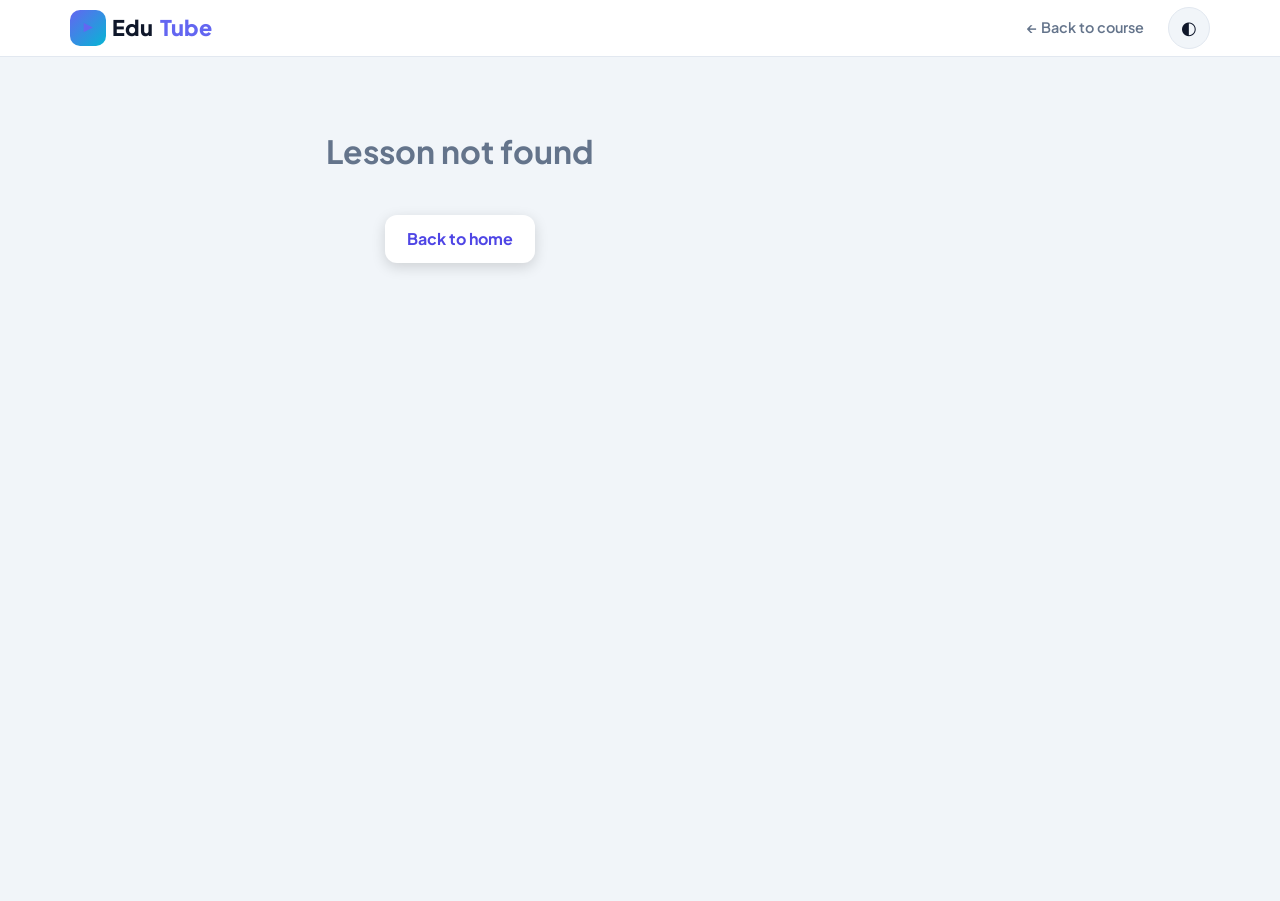
<file: watch.html>
<!DOCTYPE html>
<html lang="en">
<head>
  <meta charset="UTF-8" />
  <meta name="viewport" content="width=device-width, initial-scale=1.0" />
  <title>Watch — EduTube</title>
  <link rel="preconnect" href="https://fonts.googleapis.com" />
  <link rel="preconnect" href="https://fonts.gstatic.com" crossorigin />
  <link href="https://fonts.googleapis.com/css2?family=Plus+Jakarta+Sans:wght@400;500;600;700;800&display=swap" rel="stylesheet" />
  <link rel="stylesheet" href="styles.css" />
</head>
<body class="watch-layout">
  <header class="site-header site-header--compact">
    <div class="container header-inner">
      <a href="index.html" class="logo"><span class="logo-icon">▶</span>Edu<span>Tube</span></a>
      <a href="#" class="back-link" id="backToCourse">← Back to course</a>
      <button type="button" class="icon-btn" id="themeToggle" aria-label="Toggle theme">◐</button>
    </div>
  </header>

  <main class="watch-main" id="watchMain">
    <p class="loading-text container">Loading lesson…</p>
  </main>

  <script src="utils.js"></script>
  <script src="watch.js"></script>
</body>
</html>
</file>
<file: styles.css>
/* EduTube — educational web app */
:root {
  --primary: #6366f1;
  --primary-dark: #4f46e5;
  --accent: #06b6d4;
  --success: #10b981;
  --text: #0f172a;
  --text-muted: #64748b;
  --bg: #f1f5f9;
  --surface: #ffffff;
  --border: #e2e8f0;
  --radius: 12px;
  --radius-lg: 20px;
  --shadow: 0 4px 24px rgba(15, 23, 42, 0.06);
  --font: "Plus Jakarta Sans", system-ui, sans-serif;
  --header-h: 68px;
}

[data-theme="dark"] {
  --text: #f1f5f9;
  --text-muted: #94a3b8;
  --bg: #0f172a;
  --surface: #1e293b;
  --border: #334155;
  --shadow: 0 4px 24px rgba(0, 0, 0, 0.3);
}

*,
*::before,
*::after {
  box-sizing: border-box;
}

html {
  scroll-behavior: smooth;
}

body {
  margin: 0;
  font-family: var(--font);
  font-size: 1rem;
  line-height: 1.6;
  color: var(--text);
  background: var(--bg);
  min-height: 100vh;
}

img {
  max-width: 100%;
  display: block;
}

a {
  color: inherit;
  text-decoration: none;
}

.container {
  width: min(1140px, 100% - 2rem);
  margin-inline: auto;
}

.sr-only {
  position: absolute;
  width: 1px;
  height: 1px;
  padding: 0;
  margin: -1px;
  overflow: hidden;
  clip: rect(0, 0, 0, 0);
  border: 0;
}

.skip-link {
  position: absolute;
  top: -100px;
  left: 1rem;
  z-index: 9999;
  padding: 0.5rem 1rem;
  background: var(--primary);
  color: #fff;
  border-radius: var(--radius);
}

.skip-link:focus {
  top: 1rem;
}

/* Header */
.site-header {
  position: sticky;
  top: 0;
  z-index: 100;
  background: var(--surface);
  border-bottom: 1px solid var(--border);
  backdrop-filter: blur(12px);
}

.site-header--compact .header-inner {
  min-height: 56px;
}

.header-inner {
  display: flex;
  align-items: center;
  gap: 1rem;
  min-height: var(--header-h);
}

.logo {
  font-weight: 800;
  font-size: 1.35rem;
  display: flex;
  align-items: center;
  gap: 0.4rem;
  flex-shrink: 0;
}

.logo span {
  color: var(--primary);
}

.logo-icon {
  background: linear-gradient(135deg, var(--primary), var(--accent));
  color: #fff;
  width: 36px;
  height: 36px;
  border-radius: 10px;
  display: grid;
  place-items: center;
  font-size: 0.75rem;
}

.main-nav {
  display: flex;
  gap: 1.5rem;
  margin-left: 1rem;
}

.main-nav a {
  font-weight: 600;
  font-size: 0.95rem;
  color: var(--text-muted);
}

.main-nav a:hover,
.main-nav a.active {
  color: var(--primary);
}

.header-actions {
  display: flex;
  align-items: center;
  gap: 0.5rem;
  margin-left: auto;
}

.search-form {
  display: flex;
  background: var(--bg);
  border: 1px solid var(--border);
  border-radius: 999px;
  overflow: hidden;
  max-width: 240px;
}

.search-form input {
  border: none;
  background: transparent;
  padding: 0.5rem 1rem;
  font: inherit;
  color: var(--text);
  width: 100%;
  min-width: 0;
}

.search-form input:focus {
  outline: none;
}

.search-form button {
  border: none;
  background: transparent;
  padding: 0 1rem;
  cursor: pointer;
  color: var(--text-muted);
  font-size: 1.1rem;
}

.icon-btn {
  width: 42px;
  height: 42px;
  border-radius: 50%;
  border: 1px solid var(--border);
  background: var(--bg);
  cursor: pointer;
  font-size: 1.1rem;
  color: var(--text);
}

.nav-toggle {
  display: none;
  flex-direction: column;
  gap: 5px;
  padding: 0.5rem;
  border: 1px solid var(--border);
  background: var(--bg);
  border-radius: 8px;
  cursor: pointer;
  margin-left: auto;
}

.nav-toggle span {
  width: 22px;
  height: 2px;
  background: var(--text);
  border-radius: 1px;
}

.back-link {
  margin-left: auto;
  margin-right: 0.5rem;
  font-weight: 600;
  font-size: 0.9rem;
  color: var(--text-muted);
}

.back-link:hover {
  color: var(--primary);
}

/* Hero */
.hero {
  background: linear-gradient(135deg, #6366f1 0%, #8b5cf6 45%, #06b6d4 100%);
  color: #fff;
  padding: 3rem 0 4rem;
  margin-bottom: 2rem;
}

.hero-grid {
  display: grid;
  grid-template-columns: 1.4fr 1fr;
  gap: 2rem;
  align-items: center;
}

.hero-badge {
  display: inline-block;
  background: rgba(255, 255, 255, 0.2);
  padding: 0.35rem 0.9rem;
  border-radius: 999px;
  font-size: 0.85rem;
  font-weight: 600;
  margin: 0 0 1rem;
}

.hero h1 {
  font-size: clamp(1.75rem, 4vw, 2.75rem);
  line-height: 1.15;
  margin: 0 0 1rem;
  font-weight: 800;
}

.hero-text {
  opacity: 0.92;
  font-size: 1.05rem;
  max-width: 520px;
  margin: 0 0 1.5rem;
}

.hero-actions {
  display: flex;
  flex-wrap: wrap;
  gap: 0.75rem;
}

.hero-stats {
  display: grid;
  gap: 1rem;
}

.stat-card {
  background: rgba(255, 255, 255, 0.15);
  backdrop-filter: blur(8px);
  border-radius: var(--radius);
  padding: 1.25rem 1.5rem;
  border: 1px solid rgba(255, 255, 255, 0.2);
}

.stat-card strong {
  display: block;
  font-size: 2rem;
  font-weight: 800;
}

.stat-card span {
  font-size: 0.9rem;
  opacity: 0.9;
}

/* Buttons */
.btn {
  display: inline-flex;
  align-items: center;
  justify-content: center;
  padding: 0.7rem 1.4rem;
  font: inherit;
  font-weight: 700;
  border-radius: var(--radius);
  border: none;
  cursor: pointer;
  transition: transform 0.15s, box-shadow 0.15s;
}

.btn-primary {
  background: #fff;
  color: var(--primary-dark);
  box-shadow: 0 4px 14px rgba(0, 0, 0, 0.15);
}

.btn-primary:hover {
  transform: translateY(-2px);
}

.btn-ghost {
  background: transparent;
  color: #fff;
  border: 2px solid rgba(255, 255, 255, 0.6);
}

.btn-ghost:hover {
  background: rgba(255, 255, 255, 0.1);
}

.btn-outline {
  background: transparent;
  border: 2px solid var(--primary);
  color: var(--primary);
}

.btn-outline:hover {
  background: var(--primary);
  color: #fff;
}

.btn-sm {
  padding: 0.45rem 0.9rem;
  font-size: 0.875rem;
}

.btn-success {
  background: var(--success);
  color: #fff;
}

/* Sections */
.section {
  padding-bottom: 3rem;
}

.section-head {
  margin-bottom: 1.25rem;
}

.section-head h2 {
  margin: 0;
  font-size: 1.5rem;
  font-weight: 800;
}

.section-head p {
  margin: 0.25rem 0 0;
  color: var(--text-muted);
}

/* Categories */
.category-grid {
  display: grid;
  grid-template-columns: repeat(auto-fill, minmax(160px, 1fr));
  gap: 1rem;
}

.category-card {
  background: var(--surface);
  border: 1px solid var(--border);
  border-radius: var(--radius);
  padding: 1.25rem;
  text-align: center;
  cursor: pointer;
  transition: border-color 0.15s, box-shadow 0.15s, transform 0.15s;
  font-family: inherit;
  color: var(--text);
}

.category-card:hover,
.category-card.active {
  border-color: var(--primary);
  box-shadow: var(--shadow);
  transform: translateY(-3px);
}

.category-card .icon {
  font-size: 2rem;
  display: block;
  margin-bottom: 0.5rem;
}

.category-card h3 {
  margin: 0;
  font-size: 0.95rem;
  font-weight: 700;
}

/* Filter bar */
.filter-bar {
  display: flex;
  flex-wrap: wrap;
  gap: 0.5rem;
  margin-bottom: 1.25rem;
}

.filter-pill {
  padding: 0.4rem 1rem;
  border-radius: 999px;
  border: 1px solid var(--border);
  background: var(--surface);
  font: inherit;
  font-weight: 600;
  font-size: 0.875rem;
  cursor: pointer;
  color: var(--text);
}

.filter-pill:hover,
.filter-pill.active {
  background: var(--primary);
  border-color: var(--primary);
  color: #fff;
}

/* Course cards */
.course-grid {
  display: grid;
  grid-template-columns: repeat(auto-fill, minmax(300px, 1fr));
  gap: 1.5rem;
}

.course-card {
  background: var(--surface);
  border-radius: var(--radius-lg);
  overflow: hidden;
  border: 1px solid var(--border);
  box-shadow: var(--shadow);
  display: flex;
  flex-direction: column;
  transition: transform 0.2s, box-shadow 0.2s;
}

.course-card:hover {
  transform: translateY(-4px);
  box-shadow: 0 12px 40px rgba(99, 102, 241, 0.15);
}

.course-thumb {
  aspect-ratio: 16 / 9;
  object-fit: cover;
  width: 100%;
  background: var(--bg);
}

.course-body {
  padding: 1.25rem;
  flex: 1;
  display: flex;
  flex-direction: column;
}

.course-meta {
  display: flex;
  flex-wrap: wrap;
  gap: 0.5rem;
  margin-bottom: 0.5rem;
}

.tag {
  font-size: 0.7rem;
  font-weight: 700;
  text-transform: uppercase;
  letter-spacing: 0.04em;
  padding: 0.2rem 0.55rem;
  border-radius: 6px;
  background: var(--bg);
  color: var(--text-muted);
}

.tag--level {
  background: #dbeafe;
  color: #1d4ed8;
}

[data-theme="dark"] .tag--level {
  background: #1e3a5f;
  color: #93c5fd;
}

.course-body h3 {
  margin: 0 0 0.5rem;
  font-size: 1.1rem;
  line-height: 1.35;
}

.course-body h3 a:hover {
  color: var(--primary);
}

.course-desc {
  font-size: 0.9rem;
  color: var(--text-muted);
  margin: 0 0 1rem;
  flex: 1;
  display: -webkit-box;
  -webkit-line-clamp: 2;
  -webkit-box-orient: vertical;
  overflow: hidden;
}

.course-footer {
  display: flex;
  align-items: center;
  justify-content: space-between;
  gap: 0.5rem;
  font-size: 0.85rem;
  color: var(--text-muted);
}

.progress-bar {
  height: 6px;
  background: var(--bg);
  border-radius: 999px;
  overflow: hidden;
  margin-top: 0.75rem;
}

.progress-fill {
  height: 100%;
  background: linear-gradient(90deg, var(--primary), var(--accent));
  border-radius: 999px;
  transition: width 0.3s;
}

.course-row {
  display: flex;
  gap: 1rem;
  overflow-x: auto;
  padding-bottom: 0.5rem;
  scroll-snap-type: x mandatory;
}

.course-row .course-card {
  min-width: 280px;
  scroll-snap-align: start;
}

.empty-hint,
.empty-state {
  color: var(--text-muted);
  text-align: center;
  padding: 2rem;
}

.hidden {
  display: none !important;
}

/* Course page */
.course-page {
  padding: 2rem 0 3rem;
}

.course-hero {
  display: grid;
  grid-template-columns: 1.2fr 1fr;
  gap: 2rem;
  background: var(--surface);
  border-radius: var(--radius-lg);
  overflow: hidden;
  border: 1px solid var(--border);
  margin-bottom: 2rem;
}

.course-hero img {
  width: 100%;
  aspect-ratio: 16/9;
  object-fit: cover;
}

.course-hero-info {
  padding: 2rem;
  display: flex;
  flex-direction: column;
  justify-content: center;
}

.course-hero-info h1 {
  margin: 0.5rem 0 1rem;
  font-size: clamp(1.5rem, 3vw, 2rem);
}

.lesson-list {
  background: var(--surface);
  border: 1px solid var(--border);
  border-radius: var(--radius-lg);
  overflow: hidden;
}

.lesson-list h2 {
  margin: 0;
  padding: 1.25rem 1.5rem;
  font-size: 1.15rem;
  border-bottom: 1px solid var(--border);
}

.lesson-item {
  display: flex;
  align-items: center;
  gap: 1rem;
  padding: 1rem 1.5rem;
  border-bottom: 1px solid var(--border);
  transition: background 0.15s;
}

.lesson-item:last-child {
  border-bottom: none;
}

.lesson-item:hover {
  background: var(--bg);
}

.lesson-item.completed .lesson-num {
  background: var(--success);
  color: #fff;
}

.lesson-num {
  width: 36px;
  height: 36px;
  border-radius: 50%;
  background: var(--bg);
  display: grid;
  place-items: center;
  font-weight: 700;
  font-size: 0.9rem;
  flex-shrink: 0;
}

.lesson-info {
  flex: 1;
  min-width: 0;
}

.lesson-info h3 {
  margin: 0;
  font-size: 1rem;
}

.lesson-info span {
  font-size: 0.85rem;
  color: var(--text-muted);
}

/* Watch page */
.watch-layout .watch-main {
  display: grid;
  grid-template-columns: 1fr 360px;
  gap: 0;
  min-height: calc(100vh - 56px);
}

.watch-player-wrap {
  background: #000;
  display: flex;
  flex-direction: column;
}

.video-container {
  position: relative;
  padding-bottom: 56.25%;
  height: 0;
  background: #000;
}

.video-container iframe {
  position: absolute;
  top: 0;
  left: 0;
  width: 100%;
  height: 100%;
  border: 0;
}

.watch-info {
  padding: 1.5rem 2rem;
  background: var(--surface);
  border-top: 1px solid var(--border);
}

.watch-info h1 {
  margin: 0 0 0.5rem;
  font-size: 1.35rem;
}

.watch-sidebar {
  background: var(--surface);
  border-left: 1px solid var(--border);
  overflow-y: auto;
  max-height: calc(100vh - 56px);
}

.watch-sidebar h2 {
  margin: 0;
  padding: 1rem 1.25rem;
  font-size: 1rem;
  border-bottom: 1px solid var(--border);
  position: sticky;
  top: 0;
  background: var(--surface);
  z-index: 1;
}

.sidebar-lesson {
  display: flex;
  gap: 0.75rem;
  padding: 0.85rem 1.25rem;
  border-bottom: 1px solid var(--border);
  cursor: pointer;
  transition: background 0.15s;
}

.sidebar-lesson:hover {
  background: var(--bg);
}

.sidebar-lesson.active {
  background: rgba(99, 102, 241, 0.12);
  border-left: 3px solid var(--primary);
}

.sidebar-lesson.completed .lesson-check {
  color: var(--success);
}

.lesson-check {
  flex-shrink: 0;
  font-size: 1.1rem;
}

.watch-actions {
  display: flex;
  flex-wrap: wrap;
  gap: 0.75rem;
  margin-top: 1rem;
}

.loading-text,
.not-found {
  padding: 3rem;
  text-align: center;
  color: var(--text-muted);
}

.loading-overlay {
  position: fixed;
  inset: 0;
  background: var(--bg);
  display: grid;
  place-items: center;
  z-index: 200;
  transition: opacity 0.3s;
}

.loading-overlay.hidden {
  opacity: 0;
  pointer-events: none;
}

/* Footer */
.site-footer {
  background: var(--surface);
  border-top: 1px solid var(--border);
  padding: 2rem 0;
  margin-top: 2rem;
}

.footer-inner {
  text-align: center;
}

.footer-inner p {
  color: var(--text-muted);
  font-size: 0.9rem;
  margin: 0.5rem 0 0;
}

.footer-inner code {
  background: var(--bg);
  padding: 0.15rem 0.4rem;
  border-radius: 4px;
  font-size: 0.85em;
}

.copy {
  font-size: 0.8rem !important;
}

/* Responsive */
@media (max-width: 992px) {
  .hero-grid {
    grid-template-columns: 1fr;
  }

  .course-hero {
    grid-template-columns: 1fr;
  }

  .watch-layout .watch-main {
    grid-template-columns: 1fr;
  }

  .watch-sidebar {
    max-height: none;
    border-left: none;
    border-top: 1px solid var(--border);
  }
}

@media (max-width: 768px) {
  .nav-toggle {
    display: flex;
  }

  .main-nav {
    position: fixed;
    top: var(--header-h);
    left: 0;
    right: 0;
    flex-direction: column;
    background: var(--surface);
    padding: 1rem;
    border-bottom: 1px solid var(--border);
    transform: translateY(-120%);
    opacity: 0;
    visibility: hidden;
    transition: 0.2s;
    margin-left: 0;
  }

  .main-nav.is-open {
    transform: translateY(0);
    opacity: 1;
    visibility: visible;
  }

  .header-actions .search-form {
    display: none;
  }

  .course-grid {
    grid-template-columns: 1fr;
  }

  .watch-info {
    padding: 1rem;
  }
}

@media (prefers-reduced-motion: reduce) {
  html {
    scroll-behavior: auto;
  }

  .course-card:hover {
    transform: none;
  }
}
</file>
